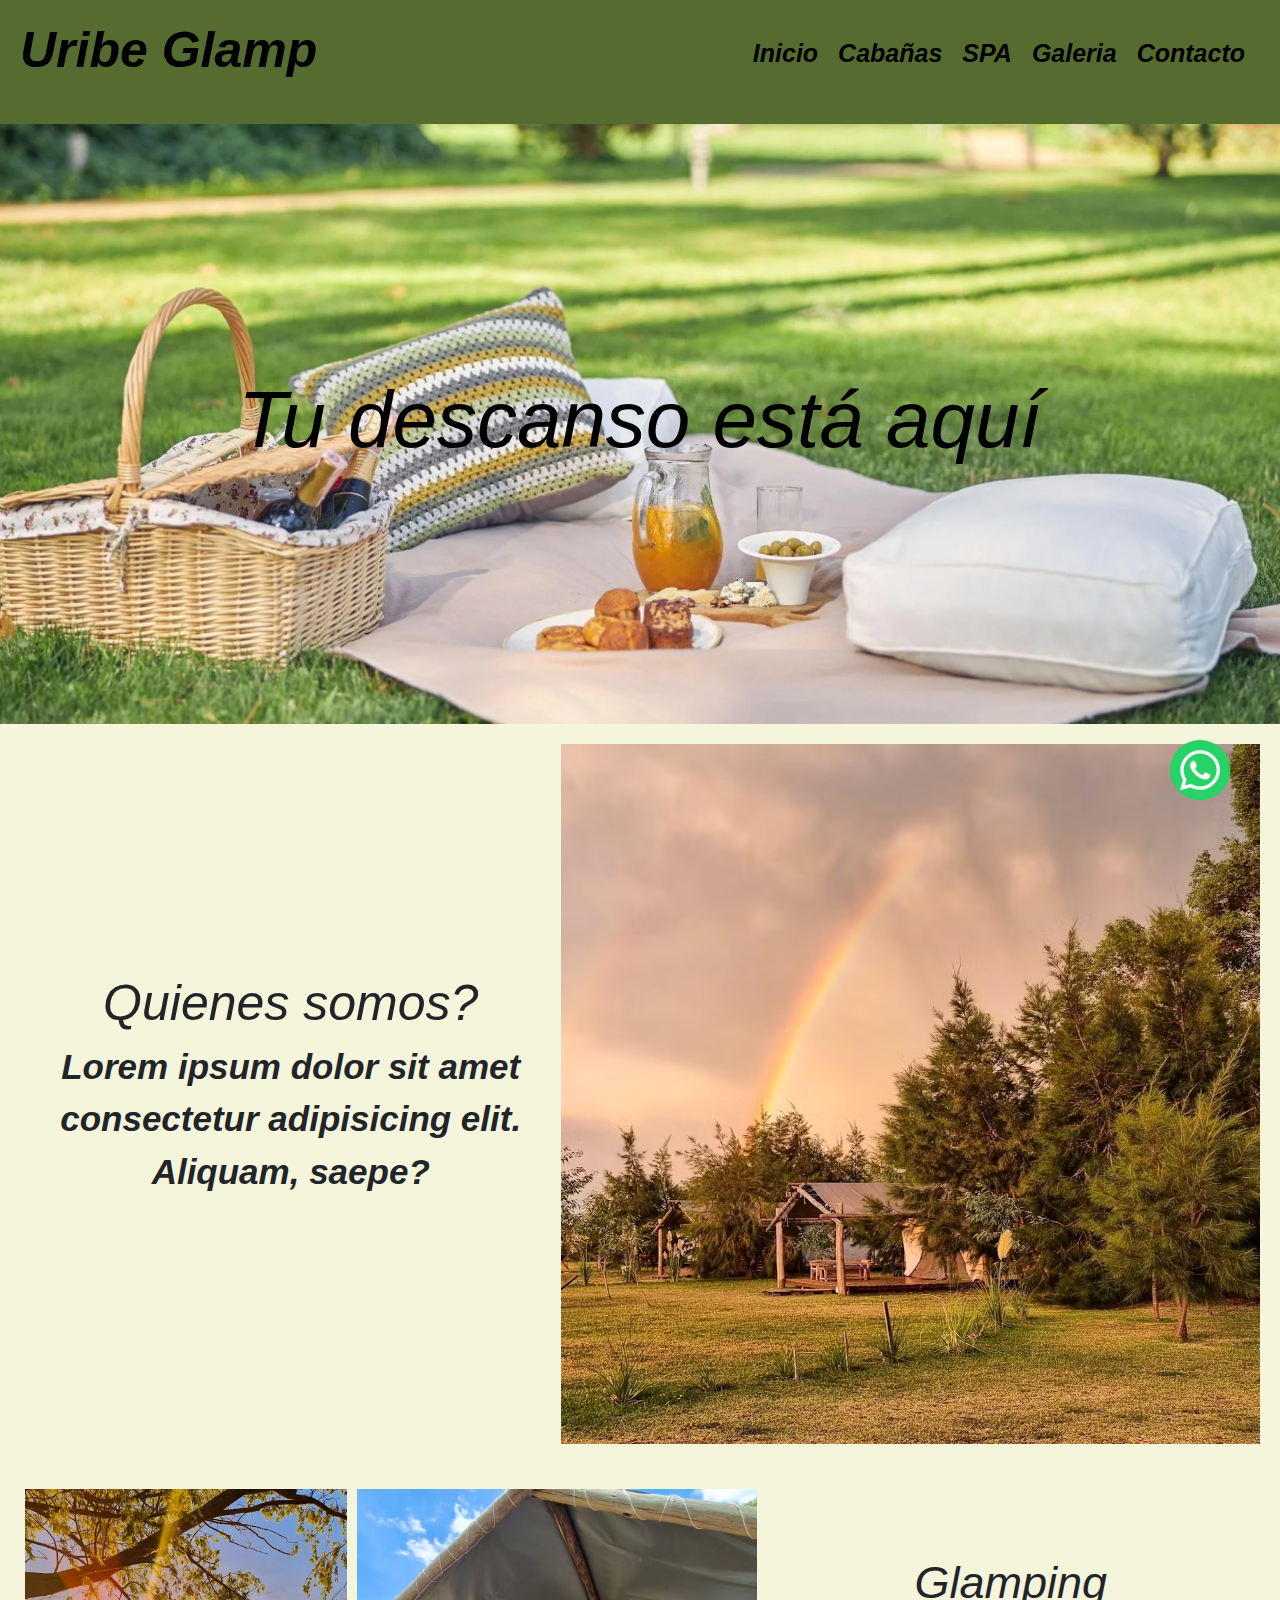
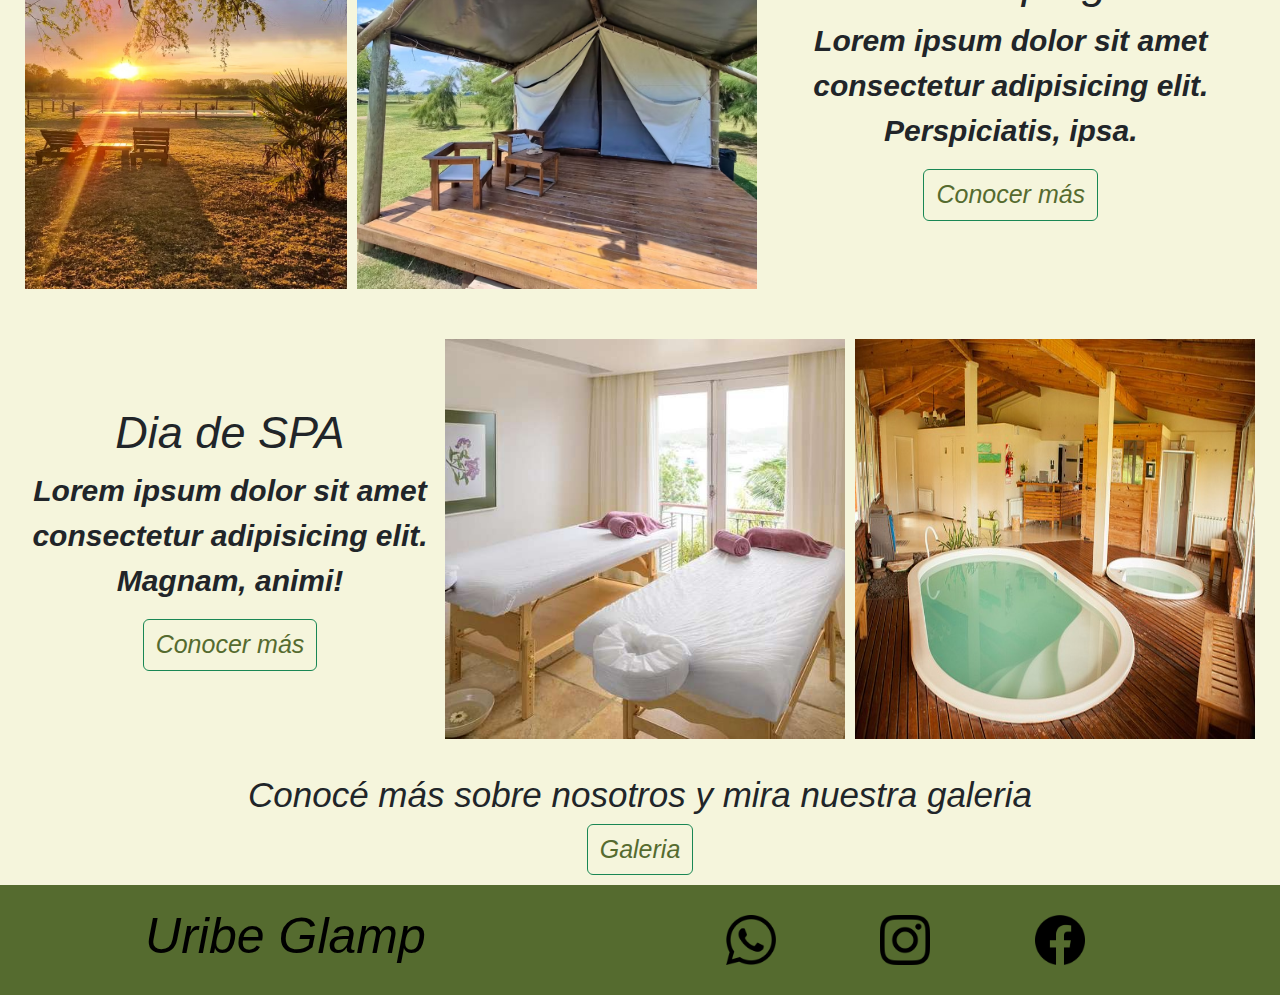
<file: index.html>
<!DOCTYPE html>
<html lang="en">

<head>
    <meta charset="UTF-8">
    <meta name="viewport" content="width=device-width, initial-scale=1.0">
    <title>Uribe Glamp</title>
    <!--Bootstrap-->
    <link href="https://cdn.jsdelivr.net/npm/bootstrap@5.3.3/dist/css/bootstrap.min.css" rel="stylesheet"
        integrity="sha384-QWTKZyjpPEjISv5WaRU9OFeRpok6YctnYmDr5pNlyT2bRjXh0JMhjY6hW+ALEwIH" crossorigin="anonymous">
    <!--CSS-->
    <link rel="stylesheet" href="./css/style.css">

</head>

<body>
    <!--Cuerpo de la página-->
    <header><!--Encabezado-->
        <h1>Uribe Glamp</h1>
        <nav><!--Barra de navegación-->
            <ul><!--Enlaces-->
                <li><a href="./index.html">Inicio</a></li>
                <li><a href="./pages/Cabañas.html">Cabañas</a></li>
                <li><a href="./pages/SPA.html">SPA</a></li>
                <li><a href="./pages/Galeria.html">Galeria</a></li>
                <li><a href="./pages/Contacto.html">Contacto</a></li>
            </ul>

        </nav>
    </header>

    <main><!--Contenido principal-->
        <section class="Hero"><!--Primera sección (HERO SECTION)-->
            <h2>Tu descanso está aquí</h2>
        </section>
        <section class="Quienes-somos"><!--Segunda sección-->
            <div>
                <h2>Quienes somos?</h2>
                <p>Lorem ipsum dolor sit amet consectetur adipisicing elit. Aliquam, saepe?</p>
            </div>
            <img src="./img/Quienes-somos.jpg" alt="Foto de una de nuestras cabañas a distancia">
        </section>
        <section class="Glamping"><!--Seccion de glamping-->
            <img src="./img/Glamping-1.jpg" alt="Foto del atardecer en parte de nuestro predio">
            <img src="./img/Glamping-2.jpg" alt="Foto de una cabaña desde cerca">
            <div>
                <h2>Glamping</h2>
                <p>Lorem ipsum dolor sit amet consectetur adipisicing elit. Perspiciatis, ipsa.</p>
                <a class="btn btn-outline-success" href="./pages/Cabañas.html" role="button">Conocer más</a>
            </div>
        </section>
        <section class="SPA"><!--Seccion de SPA-->
            <div>
                <h2>Dia de SPA</h2>
                <p>Lorem ipsum dolor sit amet consectetur adipisicing elit. Magnam, animi!</p>
                <a class="btn btn-outline-success" href="./pages/SPA.html" role="button">Conocer más</a>
            </div>
            <img src="./img/SPA 1.jpg" alt="Camillas de masajes">
            <img src="./img/SPA 2.jpg" alt="Pileta de hidromasajes">
        </section>
        <section class="Galeria"><!--Tercera seccióm-->
            <!--Agregar imagenes destacadas y poner un botón que lleve a la galeria-->
            <h2>Conocé más sobre nosotros y mira nuestra galeria</h2>
            <a class="btn btn-outline-success" href="./pages/Galeria.html" role="button">Galeria</a>

        </section>
        <div class="fixed"><!--Boton que te sigue por la pagina-->
            <a href="https://web.whatsapp.com/" target="_blank"><img src="./img/fixed.png" alt=""></a>
        </div>
    </main>
    <footer><!--Pie de página-->
        <h2>Uribe Glamp</h2>
        <div>
            <a href="https://web.whatsapp.com/" target="_blank"><img src="./img/whatsapp.png" alt="Logo What's App"></a>
            <a href="https://instagram.com" target="_blank"><img src="./img/instagram.png" alt="Logo Instagram"></a>
            <a href="https://facebook.com" target="_blank"><img src="./img/facebook.png" alt="Logo Facebook"></a>
        </div>
    </footer>

    <!--JS de Bootstrap-->
    <script src="https://cdn.jsdelivr.net/npm/bootstrap@5.3.3/dist/js/bootstrap.bundle.min.js"
        integrity="sha384-YvpcrYf0tY3lHB60NNkmXc5s9fDVZLESaAA55NDzOxhy9GkcIdslK1eN7N6jIeHz"
        crossorigin="anonymous"></script>
</body>

</html>
</file>
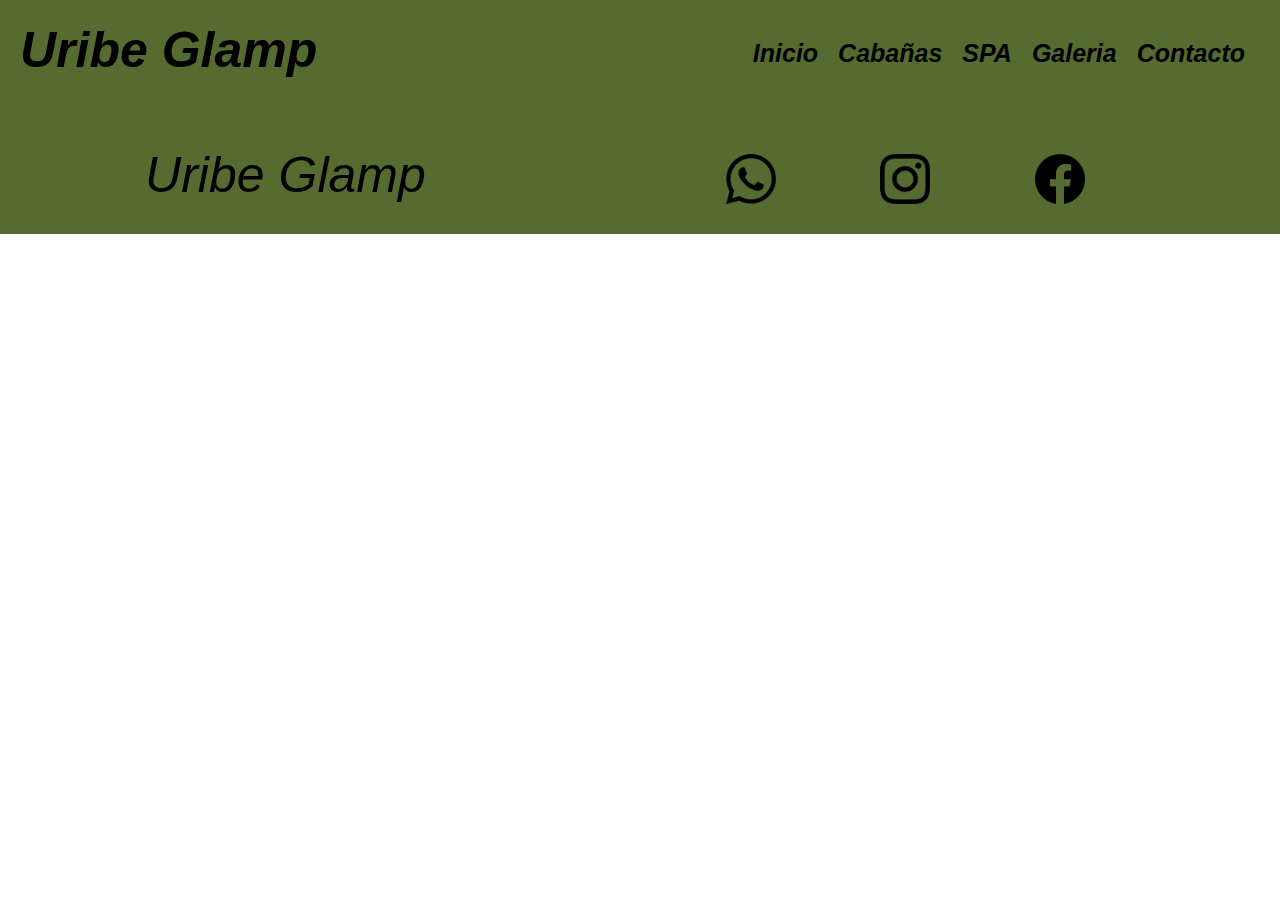
<file: pages/Cabañas.html>
<!DOCTYPE html>
<html lang="en">

<head>
    <meta charset="UTF-8">
    <meta name="viewport" content="width=device-width, initial-scale=1.0">
    <title>Uribe Glamp</title>
    <!--Bootstrap-->
    <link href="https://cdn.jsdelivr.net/npm/bootstrap@5.3.3/dist/css/bootstrap.min.css" rel="stylesheet"
        integrity="sha384-QWTKZyjpPEjISv5WaRU9OFeRpok6YctnYmDr5pNlyT2bRjXh0JMhjY6hW+ALEwIH" crossorigin="anonymous">
    <!--CSS-->
    <link rel="stylesheet" href="../css/style.css">
</head>

<body>
    <header><!--Encabezado-->
        <h1>Uribe Glamp</h1>
        <nav>
            <ul>
                <li><a href="../index.html">Inicio</a></li>
                <li><a href="./Cabañas.html">Cabañas</a></li>
                <li><a href="./SPA.html">SPA</a></li>
                <li><a href="./Galeria.html">Galeria</a></li>
                <li><a href="./Contacto.html">Contacto</a></li>
            </ul><!--Barra de navegación-->
            <!--Enlaces-->
        </nav>
    </header>
    <footer><!--Pie de página-->
        <h2>Uribe Glamp</h2>
        <div>
            <a href="https://web.whatsapp.com/" target="_blank"><img src="../img/whatsapp.png"
                    alt="Logo What's App"></a>
            <a href="https://instagram.com" target="_blank"><img src="../img/instagram.png" alt="Logo Instagram"></a>
            <a href="https://facebook.com" target="_blank"><img src="../img/facebook.png" alt="Logo Facebook"></a>
        </div>
    </footer>
    
    <!--JS de Bootstrap-->
    <script src="https://cdn.jsdelivr.net/npm/bootstrap@5.3.3/dist/js/bootstrap.bundle.min.js"
        integrity="sha384-YvpcrYf0tY3lHB60NNkmXc5s9fDVZLESaAA55NDzOxhy9GkcIdslK1eN7N6jIeHz"
        crossorigin="anonymous"></script>
</body>

</html>
</file>
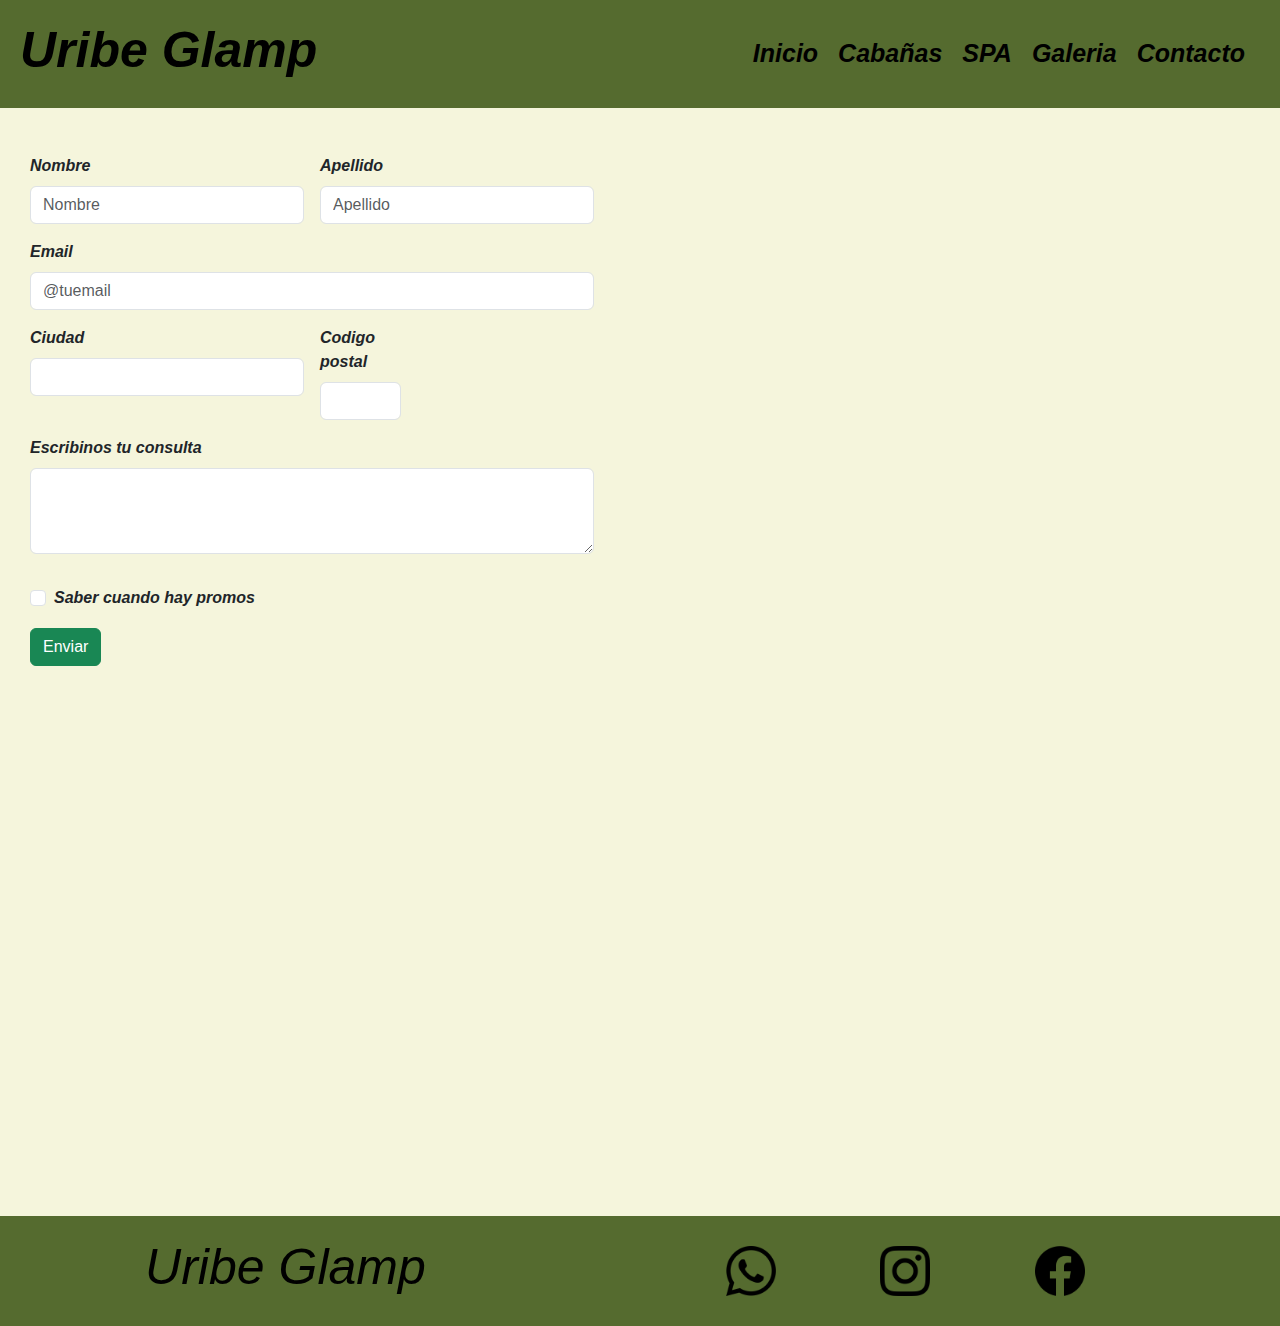
<file: pages/Contacto.html>
<!DOCTYPE html>
<html lang="en">

<head>
    <meta charset="UTF-8">
    <meta name="viewport" content="width=device-width, initial-scale=1.0">
    <title>Uribe Glamp</title>
    <!--Bootstrap-->
    <link href="https://cdn.jsdelivr.net/npm/bootstrap@5.3.3/dist/css/bootstrap.min.css" rel="stylesheet"
        integrity="sha384-QWTKZyjpPEjISv5WaRU9OFeRpok6YctnYmDr5pNlyT2bRjXh0JMhjY6hW+ALEwIH" crossorigin="anonymous">
    <!--CSS-->
    <link rel="stylesheet" href="../css/style.css">
</head>

<body>
    <header><!--Encabezado-->
        <h1>Uribe Glamp</h1>
        <nav>
            <ul>
                <li><a href="../index.html">Inicio</a></li>
                <li><a href="./Cabañas.html">Cabañas</a></li>
                <li><a href="./SPA.html">SPA</a></li>
                <li><a href="./Galeria.html">Galeria</a></li>
                <li><a href="./Contacto.html">Contacto</a></li>
            </ul><!--Barra de navegación-->
            <!--Enlaces-->
        </nav>
    </header>
    <main>
        <section>
            <form class="row g-3">
                <div class="col-md-6">
                    <label for="inputEmail4" class="form-label">Nombre</label>
                    <input type="text" class="form-control" id="inputEmail4" placeholder="Nombre">
                </div>
                <div class="col-md-6">
                    <label for="inputPassword4" class="form-label">Apellido</label>
                    <input type="text" class="form-control" id="inputPassword4" placeholder="Apellido">
                </div>
                <div class="col-12">
                    <label for="inputAddress" class="form-label">Email</label>
                    <input type="email" class="form-control" id="inputAddress" placeholder="@tuemail">
                </div>
                <div class="col-md-6">
                    <label for="inputCity" class="form-label">Ciudad</label>
                    <input type="text" class="form-control" id="inputCity">
                </div>
                <div class="col-md-2">
                    <label for="inputZip" class="form-label">Codigo postal</label>
                    <input type="text" class="form-control" id="inputZip">
                </div>
                <div class="mb-3">
                    <label for="exampleFormControlTextarea1" class="form-label">Escribinos tu consulta</label>
                    <textarea class="form-control" id="exampleFormControlTextarea1" rows="3"></textarea>
                </div>
                <div class="col-12">
                    <div class="form-check">
                        <input class="form-check-input" type="checkbox" id="gridCheck">
                        <label class="form-check-label" for="gridCheck">
                            Saber cuando hay promos
                        </label>
                    </div>
                </div>
                <div class="col-12">
                    <button type="submit" class="btn btn-success">Enviar</button>
                </div>
            </form>
        </section>
        <section class="mapa">
            <iframe
                src="https://www.google.com/maps/embed?pb=!1m18!1m12!1m3!1d14464.011449899035!2d-71.01029973652373!3d25.000018692766492!2m3!1f0!2f0!3f0!3m2!1i1024!2i768!4f13.1!3m3!1m2!1s0x89451ab5034cb7ab%3A0xb600ecf3df7aca4d!2sTri%C3%A1ngulo%20de%20las%20Bermudas!5e0!3m2!1ses!2sar!4v1732068637720!5m2!1ses!2sar"
                width="500" height="500" style="border:0;" allowfullscreen="" loading="lazy"
                referrerpolicy="no-referrer-when-downgrade"></iframe>
        </section>
    </main>
    <footer><!--Pie de página-->
        <h2>Uribe Glamp</h2>
        <div>
            <a href="https://web.whatsapp.com/" target="_blank"><img src="../img/whatsapp.png"
                    alt="Logo What's App"></a>
            <a href="https://instagram.com" target="_blank"><img src="../img/instagram.png" alt="Logo Instagram"></a>
            <a href="https://facebook.com" target="_blank"><img src="../img/facebook.png" alt="Logo Facebook"></a>
        </div>
    </footer>

    <!--JS de Bootstrap-->
    <script src="https://cdn.jsdelivr.net/npm/bootstrap@5.3.3/dist/js/bootstrap.bundle.min.js"
        integrity="sha384-YvpcrYf0tY3lHB60NNkmXc5s9fDVZLESaAA55NDzOxhy9GkcIdslK1eN7N6jIeHz"
        crossorigin="anonymous"></script>
</body>

</html>
</file>
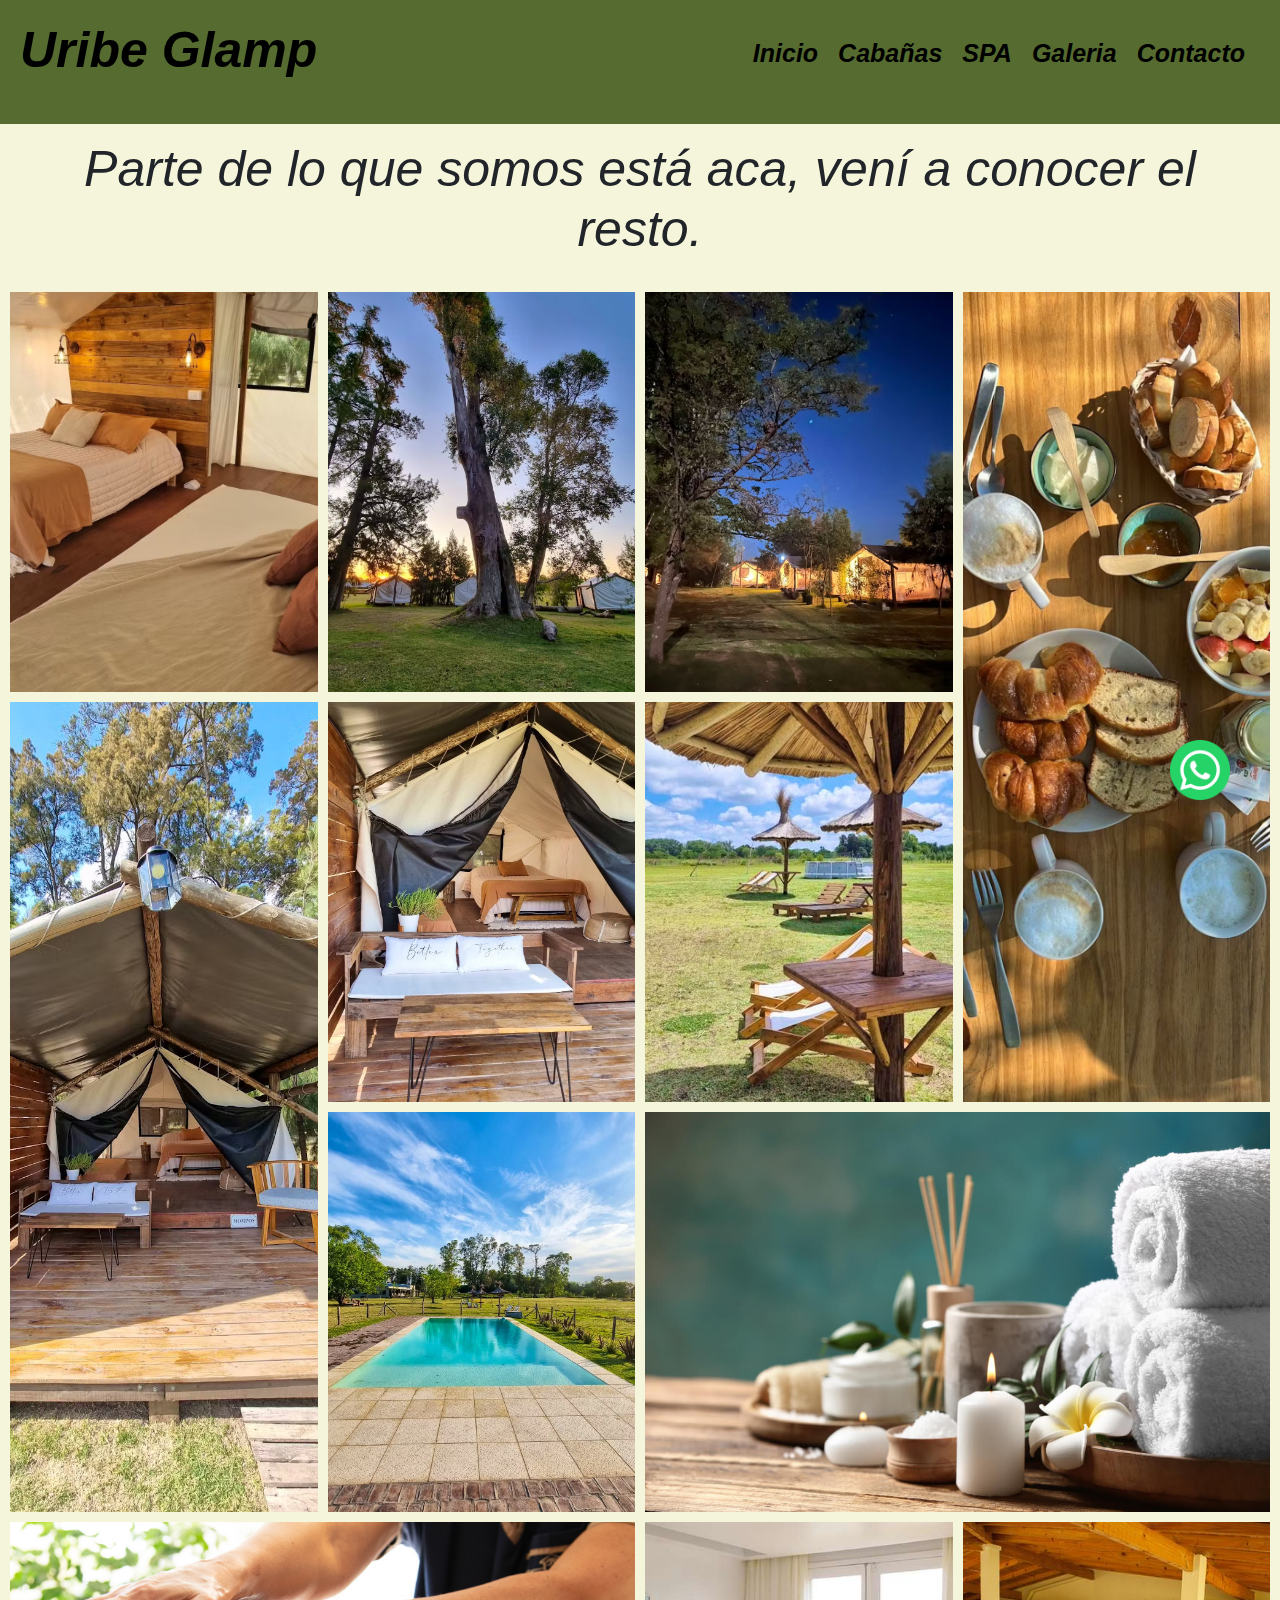
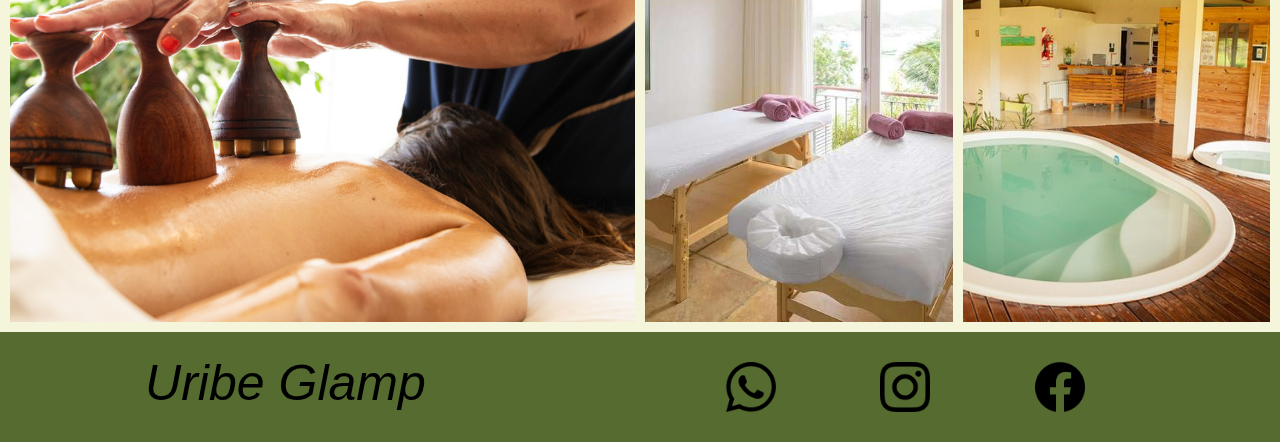
<file: pages/Galeria.html>
<!DOCTYPE html>
<html lang="en">

<head>
    <meta charset="UTF-8">
    <meta name="viewport" content="width=device-width, initial-scale=1.0">
    <title>Uribe Glamp</title>
    <!--Bootstrap-->
    <link href="https://cdn.jsdelivr.net/npm/bootstrap@5.3.3/dist/css/bootstrap.min.css" rel="stylesheet"
        integrity="sha384-QWTKZyjpPEjISv5WaRU9OFeRpok6YctnYmDr5pNlyT2bRjXh0JMhjY6hW+ALEwIH" crossorigin="anonymous">
    <!--CSS-->
    <link rel="stylesheet" href="../css/style.css">
</head>

<body>
    <header><!--Encabezado-->
        <h1>Uribe Glamp</h1>
        <nav>
            <ul>
                <li><a href="../index.html">Inicio</a></li>
                <li><a href="./Cabañas.html">Cabañas</a></li>
                <li><a href="./SPA.html">SPA</a></li>
                <li><a href="./Galeria.html">Galeria</a></li>
                <li><a href="./Contacto.html">Contacto</a></li>
            </ul><!--Barra de navegación-->
            <!--Enlaces-->
        </nav>
    </header>
    <main><!--Contenido principal-->
        <section class="Titulo-Galeria">
            <h2>Parte de lo que somos está aca, vení a conocer el resto.</h2>
        </section>
        <section class="Grid-Galeria"><!--Galería de imágenes-->

            <div class="img-1">
                <a href="../img/Galeria 1.jpg" target="_blank"><img src="../img/Galeria 1.jpg"
                        alt="Foto del glamping"></a>
            </div>
            <div class="img-2">
                <a href="../img/Galeria 2.jpg" target="_blank"><img src="../img/Galeria 2.jpg"
                        alt="Foto del glamping"></a>
            </div>
            <div class="img-3">
                <a href="../img/Galeria 3.jpg" target="_blank"><img src="../img/Galeria 3.jpg"
                        alt="Foto del glamping"></a>
            </div>
            <div class="img-4">
                <a href="../img/Galeria 4.jpg" target="_blank"><img src="../img/Galeria 4.jpg"
                        alt="Foto del glamping"></a>
            </div>
            <div class="img-5">
                <a href="../img/Galeria 5.jpg" target="_blank"><img src="../img/Galeria 5.jpg"
                        alt="Foto del glamping"></a>
            </div>
            <div class="img-6">
                <a href="../img/Galeria 6.jpg" target="_blank"><img src="../img/Galeria 6.jpg"
                        alt="Foto del glamping"></a>
            </div>
            <div class="img-7">
                <a href="../img/Galeria 7.jpg" target="_blank"><img src="../img/Galeria 7.jpg"
                        alt="Foto del glamping"></a>
            </div>
            <div class="img-8">
                <a href="../img/Galeria 8.jpg" target="_blank"><img src="../img/Galeria 8.jpg"
                        alt="Foto del glamping"></a>
            </div>
            <div class="img-9">
                <a href="../img/Galeria 9.jpg" target="_blank"><img src="../img/Galeria 9.jpg"
                        alt="Foto del glamping"></a>
            </div>
            <div class="img-10">
                <a href="../img/Galeria 10.jpg" target="_blank"><img src="../img/Galeria 10.jpg"
                        alt="Foto del glamping"></a>
            </div>
            <div class="img-11">
                <a href="../img/SPA 1.jpg" target="_blank"><img src="../img/SPA 1.jpg"
                        alt="Foto del glamping"></a>
            </div>
            <div class="img-12">
                <a href="../img/SPA 2.jpg" target="_blank"><img src="../img/SPA 2.jpg"
                        alt="Foto del glamping"></a>
            </div>
        </section>
        <div class="fixed"><!--Boton que te sigue por la pagina-->
            <a href="https://web.whatsapp.com/" target="_blank"><img src="../img/fixed.png" alt=""></a>
        </div>
        
        </section>
    </main>
    <footer><!--Pie de página-->
        <h2>Uribe Glamp</h2>
        <div>
            <a href="https://web.whatsapp.com/" target="_blank"><img src="../img/whatsapp.png"
                    alt="Logo What's App"></a>
            <a href="https://instagram.com" target="_blank"><img src="../img/instagram.png" alt="Logo Instagram"></a>
            <a href="https://facebook.com" target="_blank"><img src="../img/facebook.png" alt="Logo Facebook"></a>
        </div>
    </footer>

<!--JS de Bootstrap-->
<script src="https://cdn.jsdelivr.net/npm/bootstrap@5.3.3/dist/js/bootstrap.bundle.min.js"
integrity="sha384-YvpcrYf0tY3lHB60NNkmXc5s9fDVZLESaAA55NDzOxhy9GkcIdslK1eN7N6jIeHz"
crossorigin="anonymous"></script>   
</body>

</html>
</file>
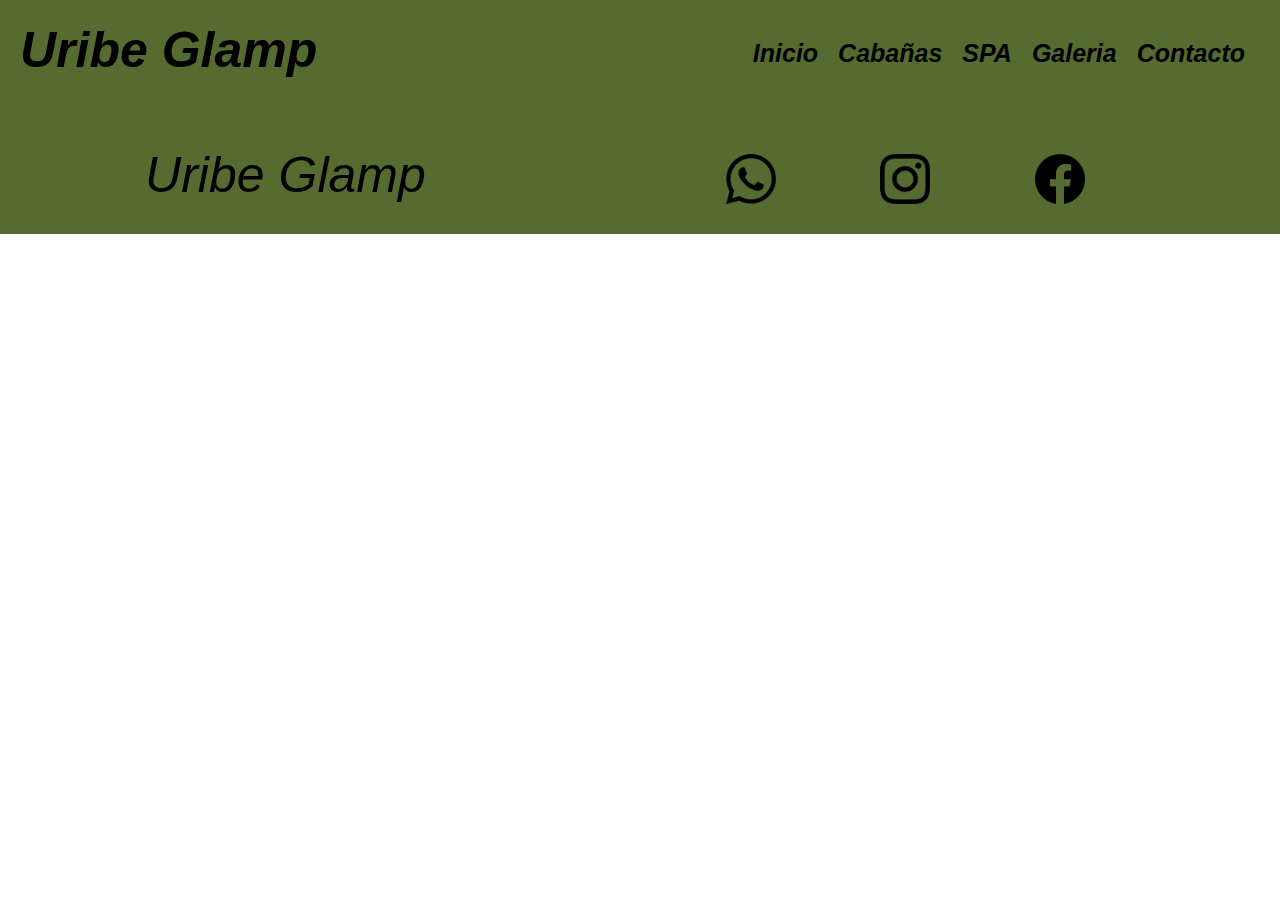
<file: pages/SPA.html>
<!DOCTYPE html>
<html lang="en">

<head>
    <meta charset="UTF-8">
    <meta name="viewport" content="width=device-width, initial-scale=1.0">
    <title>Uribe Glamp</title>
    <!--Bootstrap-->
    <link href="https://cdn.jsdelivr.net/npm/bootstrap@5.3.3/dist/css/bootstrap.min.css" rel="stylesheet"
        integrity="sha384-QWTKZyjpPEjISv5WaRU9OFeRpok6YctnYmDr5pNlyT2bRjXh0JMhjY6hW+ALEwIH" crossorigin="anonymous">
    <!--CSS-->
    <link rel="stylesheet" href="../css/style.css">
</head>

<body>
    <header><!--Encabezado-->
        <h1>Uribe Glamp</h1>
        <nav>
            <ul>
                <li><a href="../index.html">Inicio</a></li>
                <li><a href="./Cabañas.html">Cabañas</a></li>
                <li><a href="./SPA.html">SPA</a></li>
                <li><a href="./Galeria.html">Galeria</a></li>
                <li><a href="./Contacto.html">Contacto</a></li>
            </ul><!--Barra de navegación-->
            <!--Enlaces-->
        </nav>
    </header>

    <footer><!--Pie de página-->
        <h2>Uribe Glamp</h2>
        <div>
            <a href="https://web.whatsapp.com/" target="_blank"><img src="../img/whatsapp.png"
                    alt="Logo What's App"></a>
            <a href="https://instagram.com" target="_blank"><img src="../img/instagram.png" alt="Logo Instagram"></a>
            <a href="https://facebook.com" target="_blank"><img src="../img/facebook.png" alt="Logo Facebook"></a>
        </div>
    </footer>

    <!--JS de Bootstrap-->
    <script src="https://cdn.jsdelivr.net/npm/bootstrap@5.3.3/dist/js/bootstrap.bundle.min.js"
        integrity="sha384-YvpcrYf0tY3lHB60NNkmXc5s9fDVZLESaAA55NDzOxhy9GkcIdslK1eN7N6jIeHz"
        crossorigin="anonymous"></script>
</body>

</html>
</file>
<file: css/style.css>
body {
    font-family: 'Gill Sans', 'Gill Sans MT', Calibri, 'Trebuchet MS', sans-serif;
    font-style: italic;
    font-weight: 900;
}

* {
    margin: 0;
    padding: 0;
    box-sizing: border-box;
}

/*!----HEADER----*/
header {
    background-color: darkolivegreen;
    padding: 20px;
    display: flex;
    justify-content: space-between;
}

header h1 {
    font-size: 50px;
    font-family: 'Gill Sans', 'Gill Sans MT', Calibri, 'Trebuchet MS', sans-serif;
    font-style: italic;
    font-weight: 900;
    color: black;
}

header nav ul {
    list-style: none;
    font-size: 25px;
    display: flex;
    align-items: center;
    padding: 5px;
}

header nav ul li a:hover{
    color: white;
}

header nav ul li {
    margin: 10px;
}

header nav ul li a {
    text-decoration: none;
    color: black;
}


/*!----MAIN----*/

main{
    background-color: beige;
}



.Hero {
    height: 600px;
    text-align: center;
    background-image: url("../img/Hero\ Section.jpg");
    background-size: cover;
    background-repeat: no-repeat;
    background-position: center;
    background-attachment: fixed;
    color: black;
    font-size: 50px;
    display: flex;
    justify-content: center;
    align-items: center;

}

.Hero h2{
    font-size: 80px;
}


.Quienes-somos {
    display: flex;
    justify-content: center;
    align-items: center;
    padding: 20px;
    background-color: beige;
    /*border: 2px solid black;*/
}

.Quienes-somos div {
    width: 50%;

}

.Quienes-somos div h2 {
    font-size: 50px;
    text-align: center;
}

.Quienes-somos div p {
    font-size: 35px;
    text-align: center;
}

.Quienes-somos img {
    width: 800px;
    height: 700px;
}


.Glamping {
    display: flex;
    justify-content: center;
    align-items: center;
    padding: 20px;
    /*border: 2px solid black;*/
}

.Glamping div{
    width: 50%;
    text-align: center;

}

.Glamping div h2 {
    font-size: 45px;
}

.Glamping div p {
    font-size: 30px;
}

.Glamping img {
    width: 400px;
    height: 400px;
    margin: 5px;
}


.Glamping div a {
    text-decoration: none;
    color: darkolivegreen;
    font-size: 25px;
}

.Glamping div a:hover{
    color: rgb(47, 236, 47);
}

.SPA {
    display: flex;
    justify-content: center;
    align-items: center;
    padding: 20px;
    /*border: 2px solid black;*/
}

.SPA div {
    width: 50%;
    text-align: center;

}

.SPA div h2 {
    font-size: 45px;
}

.SPA div p {
    font-size: 30px;
}

.SPA img {
    width: 400px;
    height: 400px;
    margin: 5px;
}

.SPA div a {
    text-decoration: none;
    color: darkolivegreen;
    font-size: 25px;
}

.SPA div a:hover{
    color: rgb(47, 236, 47);
}

.Galeria{
    display: flex;
    flex-direction: column;
    justify-content: center;
    align-items: center;
    padding: 10px;
    /*border: 2px solid black;*/
}

.Galeria h2{
    font-size: 35px;
    text-align: center;
}


.Galeria a {
    font-size: 25px;
    text-decoration: none;
    color: darkolivegreen;
}

.Galeria a:hover{
    color: rgb(47, 236, 47);
}


.fixed {
    position: fixed;
    bottom: 100px;
    right: 50px;
}

.fixed img {
    width: 60px;
}


/*!----FOOTER----*/
footer {
    background-color: darkolivegreen;
    padding: 20px;
    display: flex;
    justify-content: space-around;
    align-items: center;
}

footer h2 {
    font-size: 50px;
    color: black;
}

footer div a img {
    width: 50px;
    height: 50px;
    margin: 10px 50px 10px 50px;
}



/*!----PAGINA DE GALERIA----*/

.Titulo-Galeria h2{
    text-align: center;
    font-size: 50px;
    padding: 15px;
}

.Grid-Galeria {
    display: grid;
    grid-template-columns: repeat(4, 1fr);
    grid-auto-rows: 400px;
    gap: 10px;
    padding: 10px;
}


.Grid-Galeria div img {
    width: 100%;
    height: 100%;
    object-fit: cover;
}

.img-4 {
    grid-row: span 2;

}

.img-5 {
    grid-row: span 2;
}

.img-9 {
    grid-column: span 2;
}

.img-10 {
    grid-column: span 2;
}


/*!--PAGINA DE CONTACTO--*/


main form{
    padding: 30px;
    width: 50%;
}

.mapa{
    display: flex;
    align-items: center;
    justify-content: center;
    padding: 10px;
}

/*!--MEDIA QUERIES--*/


@media screen and (max-width:1250px) {
    .Grid-Galeria {
        grid-template-columns: repeat(3, 1fr);
    }
    .img-8{
        grid-row: span 2;
    }
    .img-12{
        grid-column: span 2;
    }
}

@media screen and (max-width:1250px) {
    .Titulo-Galeria {
        font-size: 30px;
    }
}

@media screen and (max-width:1220px) {
    header {
        flex-direction: column;
        align-items: center;
    }
}

@media screen and (max-width:1200px) {
    .Quienes-somos p {
        width: 100%;
    }

    .Quienes-somos img {
        display: none;
    }
}

@media screen and (max-width:1180px) {
    .Glamping {
        flex-direction: column-reverse;
        align-items: center;
    }
}

@media screen and (max-width:1180px) {
    .SPA {
        flex-direction: column;
        align-items: center;
    }
}

@media screen and (max-width:1000px) {
    .Grid-Galeria {
        grid-template-columns: repeat(2, 1fr);
    }
    .img-4, .img-5, .img-9, .img-10, .img-8, .img-12 {
        grid-row: span 1;
        grid-column: span 1;
    }
}

@media screen and (max-width:910px) {
    header nav ul li {
        margin: 10px
    }
}

@media screen and (max-width:910px) {
    .Hero h2 {
        font-size: 50px;
    }
}

@media screen and (max-width:790px) {
    footer {
        flex-direction: column;
        align-items: center;
    }
}

@media screen and (max-width:700px) {
    .Titulo-Galeria h2 {
        font-size: 40px;
    }
}

@media screen and (max-width:550px) {
    .Grid-Galeria {
        grid-template-columns: repeat(1, 1fr);
    }
}

@media screen and (max-width:550px) {
    .Titulo-Galeria h2{
        font-size: 20px;
    }
}

@media screen and (max-width:515px) {
    header h1 {
        font-size: 40px;
    }

    header nav ul li {
        font-size: 20px;
    }
}

@media screen and (max-width:510px) {
    footer div a img {
        margin: 15px;
    }
}

@media screen and (max-width:505px) {
    .mapa {
        width: 440px;
    }
}

@media screen and (max-width:482px) {
    .Hero h2 {
        font-size: 33px;
    }
}


@media screen and (max-width:482px) {
    .Quienes-somos div h2 {
        font-size: 33px;
    }

    .Quienes-somos div p {
        font-size: 20px;
    }
}

@media screen and (max-width:482px) {
    .Glamping div h2 {
        font-size: 33px;
    }

    .Glamping div p {
        font-size: 20px;
    }
}

@media screen and (max-width:482px) {
    .SPA div h2 {
        font-size: 33px;
    }

    .SPA div p {
        font-size: 20px;
    }
}

@media screen and (max-width:482px) {
    .Galeria {
        font-size: 33px;
    }
}

@media screen and (max-width:445px) {
    .mapa {
        width: 355px;
    }
}


@media screen and (max-width:440px) {
    header h1 {
        font-size: 33px;
    }

    header nav ul li {
        font-size: 15px;
    }
}

@media screen and (max-width:405px) {
    .Hero h2 {
        font-size: 30px;
    }
}

@media screen and (max-width:405px) {
    .Glamping img {
        width: 300px;
        height: 300px;
        margin: 5px;
    }
}

@media screen and (max-width:405px) {
    .SPA img {
        width: 300px;
        height: 300px;
        margin: 5px;
    }
}

@media screen and (max-width:405px) {
    .Galeria {
        font-size: 25px;
    }
}
</file>
